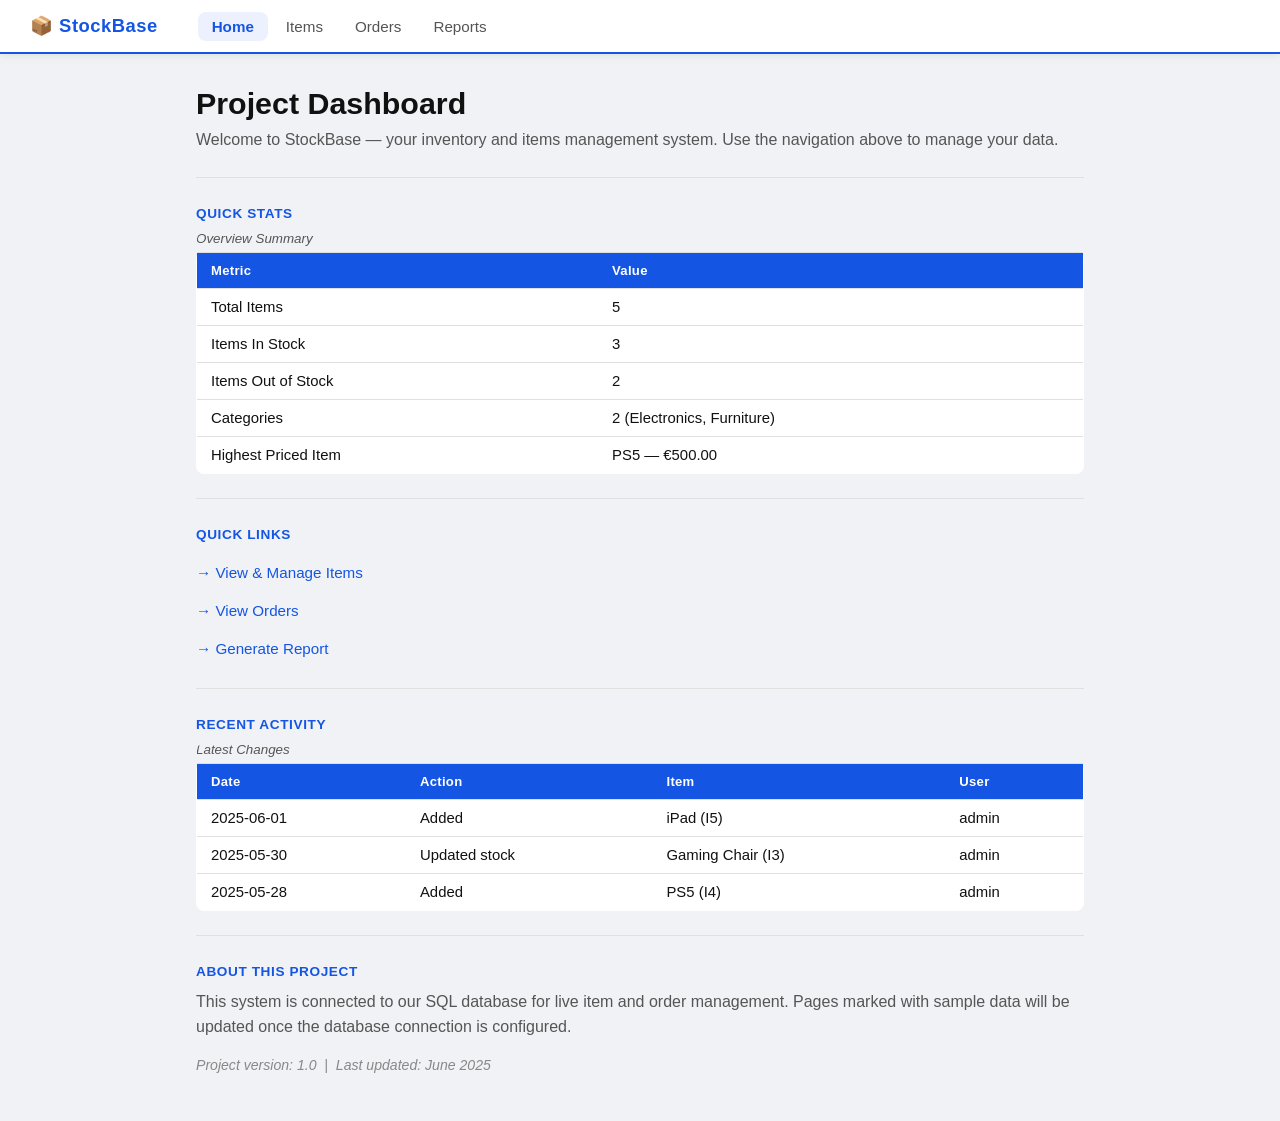
<file: index.html>
<!DOCTYPE html>
<html lang="en">
<head>
    <meta charset="UTF-8">
    <meta name="viewport" content="width=device-width, initial-scale=1.0">
    <title>Project Dashboard</title>
    <link rel="stylesheet" href="home.css">
</head>
<body>

    <nav>
        <span class="nav-brand">📦 StockBase</span>
        <ul>
            <li><a href="index.html" class="active">Home</a></li>
            <li><a href="items.html">Items</a></li>
            <li><a href="orders.html">Orders</a></li>
            <li><a href="report.html">Reports</a></li>
        </ul>
    </nav>
        
    <div class="container">

        <h1>Project Dashboard</h1>
        <p>Welcome to StockBase — your inventory and items management system. Use the navigation above to manage your data.</p>

        <hr>

        <h2>Quick Stats</h2>

        <table>
            <caption>Overview Summary</caption>
            <thead>
                <tr>
                    <th>Metric</th>
                    <th>Value</th>
                </tr>
            </thead>
            <tbody>
                <tr>
                    <td>Total Items</td>
                    <td>5</td>
                </tr>
                <tr>
                    <td>Items In Stock</td>
                    <td>3</td>
                </tr>
                <tr>
                    <td>Items Out of Stock</td>
                    <td>2</td>
                </tr>
                <tr>
                    <td>Categories</td>
                    <td>2 (Electronics, Furniture)</td>
                </tr>
                <tr>
                    <td>Highest Priced Item</td>
                    <td>PS5 — €500.00</td>
                </tr>
            </tbody>
        </table>

        <hr>

        <h2>Quick Links</h2>

        <ul>
            <li><a href="items.html">→ View &amp; Manage Items</a></li>
            <li><a href="orders.html">→ View Orders</a></li>
            <li><a href="#">→ Generate Report</a></li>
        </ul>

        <hr>

        <h2>Recent Activity</h2>

        <table>
            <caption>Latest Changes</caption>
            <thead>
                <tr>
                    <th>Date</th>
                    <th>Action</th>
                    <th>Item</th>
                    <th>User</th>
                </tr>
            </thead>
            <tbody>
                <tr>
                    <td>2025-06-01</td>
                    <td>Added</td>
                    <td>iPad (I5)</td>
                    <td>admin</td>
                </tr>
                <tr>
                    <td>2025-05-30</td>
                    <td>Updated stock</td>
                    <td>Gaming Chair (I3)</td>
                    <td>admin</td>
                </tr>
                <tr>
                    <td>2025-05-28</td>
                    <td>Added</td>
                    <td>PS5 (I4)</td>
                    <td>admin</td>
                </tr>
            </tbody>
        </table>

        <hr>

        <h2>About This Project</h2>

        <p>This system is connected to our SQL database for live item and order management. Pages marked with sample data will be updated once the database connection is configured.</p>

        <p><em>Project version: 1.0 &nbsp;|&nbsp; Last updated: June 2025</em></p>

    </div>
    <script>
        const SUPABASE_URL = 'https://sjxpsfgxngsowdvrstrt.supabase.co';  // REPLACE THIS
        const SUPABASE_ANON_KEY = 'eyJhbGciOiJIUzI1NiIsInR5cCI6IkpXVCJ9.eyJpc3MiOiJzdXBhYmFzZSIsInJlZiI6InNqeHBzZmd4bmdzb3dkdnJzdHJ0Iiwicm9sZSI6ImFub24iLCJpYXQiOjE3NzUzOTQwODQsImV4cCI6MjA5MDk3MDA4NH0.ZREXklbIesukIqHpMYb5CtBX_wxR5CoCAEuTtKNVg5w';          // REPLACE THIS
        const supabase = window.supabase.createClient(SUPABASE_URL, SUPABASE_ANON_KEY);

        // ============================================
        // FUNCTION 1: Load Dashboard Stats
        // ============================================
        async function loadDashboardStats() {
            try {
                // Fetch all items from database
                const { data: items, error } = await supabase
                    .from('items')
                    .select('*');
                
                if (error) throw error;
                
                // Calculate stats
                const totalItems = items.length;
                const itemsInStock = items.filter(item => item.quantity > 0).length;
                const itemsOutOfStock = items.filter(item => item.quantity === 0).length;
                
                // Find highest priced item
                let highestItem = { name: 'None', price: 0 };
                items.forEach(item => {
                    if (item.price > highestItem.price) {
                        highestItem = { name: item.name, price: item.price, sku: item.sku };
                    }
                });
                
                const highestItemText = highestItem.price > 0 
                    ? `${highestItem.name} — €${highestItem.price.toFixed(2)}` 
                    : 'No items';
                
                // Fetch categories
                const { data: categories, error: catError } = await supabase
                    .from('categories')
                    .select('*');
                
                if (catError) throw catError;
                
                const categoriesText = `${categories.length} (${categories.map(c => c.name).join(', ')})`;
                
                // Update HTML with real data
                document.getElementById('total-items').textContent = totalItems;
                document.getElementById('in-stock').textContent = itemsInStock;
                document.getElementById('out-of-stock').textContent = itemsOutOfStock;
                document.getElementById('categories-count').textContent = categoriesText;
                document.getElementById('highest-item').textContent = highestItemText;
                
                return true;
            } catch (error) {
                console.error('Error loading stats:', error);
                showError('Failed to load stats: ' + error.message);
                return false;
            }
        }
       
        async function loadRecentActivity() {
            try {

                let { data: activities, error } = await supabase
                    .from('activity_log')
                    .select('*')
                    .order('action_date', { ascending: false })
                    .limit(5);

                if (error || !activities || activities.length === 0) {
                    console.log('No activity log found, generating from items...');
                    
                    const { data: items, error: itemsError } = await supabase
                        .from('items')
                        .select('*')
                        .order('created_at', { ascending: false })
                        .limit(5);
                    
                    if (itemsError) throw itemsError;
                    
                    activities = items.map(item => ({
                        action_type: 'Item in inventory',
                        item_name: `${item.name} (${item.sku})`,
                        user_name: 'system',
                        action_date: item.created_at ? new Date(item.created_at).toISOString().split('T')[0] : '2025-06-01'
                    }));
                }
                
           
                const tbody = document.getElementById('activity-body');
                tbody.innerHTML = '';
                
                if (!activities || activities.length === 0) {
                    tbody.innerHTML = '<tr><td colspan="4">No recent activity found</td></tr>';
                    return;
                }
                
                activities.forEach(activity => {
                    const row = tbody.insertRow();
                    const dateCell = row.insertCell(0);
                    const actionCell = row.insertCell(1);
                    const itemCell = row.insertCell(2);
                    const userCell = row.insertCell(3);
                    
                   
                    let dateStr = activity.action_date || activity.created_at || 'Unknown';
                    if (dateStr && dateStr.includes('T')) {
                        dateStr = dateStr.split('T')[0];
                    }
                    
                    dateCell.textContent = dateStr;
                    actionCell.textContent = activity.action_type || activity.action || 'Updated';
                    itemCell.textContent = activity.item_name || 'Unknown item';
                    userCell.textContent = activity.user_name || 'admin';
                });
                
                return true;
            } catch (error) {
                console.error('Error loading activity:', error);
                const tbody = document.getElementById('activity-body');
                tbody.innerHTML = '<tr><td colspan="4">Could not load activity data</td></tr>';
                return false;
            }
        }
        
        function showError(message) {
            const errorDiv = document.getElementById('error');
            errorDiv.textContent = message;
            errorDiv.style.display = 'block';
            
            
            setTimeout(() => {
                errorDiv.style.display = 'none';
            }, 5000);
        }

        function setLoading(loading) {
            const loadingDiv = document.getElementById('loading');
            loadingDiv.style.display = loading ? 'block' : 'none';
        }

        function updateTimestamp() {
            const now = new Date();
            const formattedDate = now.toLocaleDateString('en-US', { 
                year: 'numeric', 
                month: 'long', 
                day: 'numeric',
                hour: '2-digit',
                minute: '2-digit'
            });
            document.getElementById('last-updated').textContent = formattedDate;
        }

        async function testConnection() {
            try {
                const { data, error } = await supabase
                    .from('items')
                    .select('count', { count: 'exact', head: true });
                
                if (error) throw error;
                console.log('✅ Successfully connected to Supabase!');
                return true;
            } catch (error) {
                console.error('❌ Failed to connect to Supabase:', error.message);
                showError('Cannot connect to database. Please check your Supabase URL and API key.');
                return false;
            }
        }
    </script>
</body>
</html>
</file>
<file: home.css>
/* home.css — StockBase Dashboard */

:root {
    --blue: rgb(20, 85, 228);
    --blue-dark: rgb(15, 65, 180);
    --blue-light: rgba(20, 85, 228, 0.08);
    --gray-light: #f5f5f5;
    --gray-mid: #e0e0e0;
    --gray-border: #cccccc;
    --text-main: #111111;
    --text-muted: #555555;
    --white: #ffffff;
    --radius: 8px;
    --nav-height: 54px;
}

*, *::before, *::after {
    box-sizing: border-box;
}

body {
    font-family: Arial, sans-serif;
    background-color: #f0f2f5;
    color: var(--text-main);
    margin: 0;
    padding: 0;
    min-height: 100vh;
}

/* ── NAV ── */
nav {
    background-color: var(--white);
    border-bottom: 2px solid var(--blue);
    padding: 0 30px;
    display: flex;
    align-items: center;
    gap: 40px;
    height: var(--nav-height);
    position: sticky;
    top: 0;
    z-index: 100;
    box-shadow: 0 2px 8px rgba(0,0,0,0.07);
}

nav ul {
    list-style: none;
    margin: 0;
    padding: 0;
    display: flex;
    gap: 4px;
    align-items: center;
    height: 100%;
}

.nav-brand {
    font-weight: bold;
    font-size: 1.15em;
    color: var(--blue);
    letter-spacing: 0.5px;
    white-space: nowrap;
}

nav ul li a {
    text-decoration: none;
    color: var(--text-muted);
    font-size: 0.95em;
    padding: 6px 14px;
    border-radius: var(--radius);
    transition: background 0.15s, color 0.15s;
    display: flex;
    align-items: center;
    height: 100%;
}

nav ul li a:hover {
    background-color: var(--blue-light);
    color: var(--blue);
}

nav ul li a.active {
    font-weight: bold;
    color: var(--blue);
    background-color: var(--blue-light);
}

/* ── MAIN CONTAINER ── */
.container {
    padding: 32px 36px;
    max-width: 960px;
    margin: 0 auto;
}

/* ── HEADINGS ── */
h1 {
    font-size: 1.9em;
    color: var(--text-main);
    margin: 0 0 6px 0;
}

h2 {
    font-size: 1.1em;
    color: var(--blue);
    margin: 28px 0 10px 0;
    text-transform: uppercase;
    letter-spacing: 0.6px;
    font-size: 0.85em;
}

p {
    margin: 4px 0 12px 0;
    color: var(--text-muted);
    line-height: 1.6;
}

hr {
    border: none;
    border-top: 1px solid var(--gray-mid);
    margin: 24px 0;
}

/* ── STAT CARDS (Quick Stats) ── */
.stats-grid {
    display: grid;
    grid-template-columns: repeat(auto-fit, minmax(160px, 1fr));
    gap: 14px;
    margin-bottom: 8px;
}

.stat-card {
    background: var(--white);
    border: 1px solid var(--gray-mid);
    border-radius: var(--radius);
    padding: 16px 18px;
    border-top: 3px solid var(--blue);
}

.stat-card .stat-label {
    font-size: 0.78em;
    color: var(--text-muted);
    text-transform: uppercase;
    letter-spacing: 0.5px;
    margin-bottom: 6px;
}

.stat-card .stat-value {
    font-size: 1.35em;
    font-weight: bold;
    color: var(--text-main);
}

/* ── TABLES ── */
table {
    width: 100%;
    border-collapse: collapse;
    margin: 8px 0 16px 0;
    background: var(--white);
    border-radius: var(--radius);
    overflow: hidden;
    border: 1px solid var(--gray-mid);
    font-size: 0.93em;
}

caption {
    text-align: left;
    font-style: italic;
    margin-bottom: 6px;
    font-size: 0.9em;
    color: var(--text-muted);
    caption-side: top;
}

th {
    background-color: var(--blue);
    color: var(--white);
    padding: 10px 14px;
    text-align: left;
    font-size: 0.88em;
    letter-spacing: 0.3px;
}

td {
    border-top: 1px solid var(--gray-mid);
    padding: 10px 14px;
    text-align: left;
    color: var(--text-main);
}

tbody tr:hover {
    background-color: var(--blue-light);
}

/* ── QUICK LINKS ── */
.container ul {
    padding-left: 0;
    list-style: none;
}

.container ul li {
    margin-bottom: 8px;
}

.container ul li a {
    color: var(--blue);
    text-decoration: none;
    font-size: 0.95em;
    display: inline-flex;
    align-items: center;
    gap: 6px;
    padding: 6px 0;
    border-bottom: 1px solid transparent;
    transition: border-color 0.15s;
}

.container ul li a:hover {
    border-bottom-color: var(--blue);
}

/* ── ACTIVITY BADGE ── */
td .badge {
    display: inline-block;
    padding: 2px 10px;
    border-radius: 20px;
    font-size: 0.8em;
    font-weight: bold;
}

td .badge-added    { background: #e6f4ea; color: #1a7a36; }
td .badge-updated  { background: #fff3e0; color: #b35c00; }
td .badge-deleted  { background: #fdecea; color: #b31b1b; }

/* ── FOOTER NOTE ── */
p em {
    font-size: 0.88em;
    color: #888;
}

/* ── LINKS ── */
a {
    color: var(--blue);
}

a:visited {
    color: var(--blue-dark);
}
</file>
